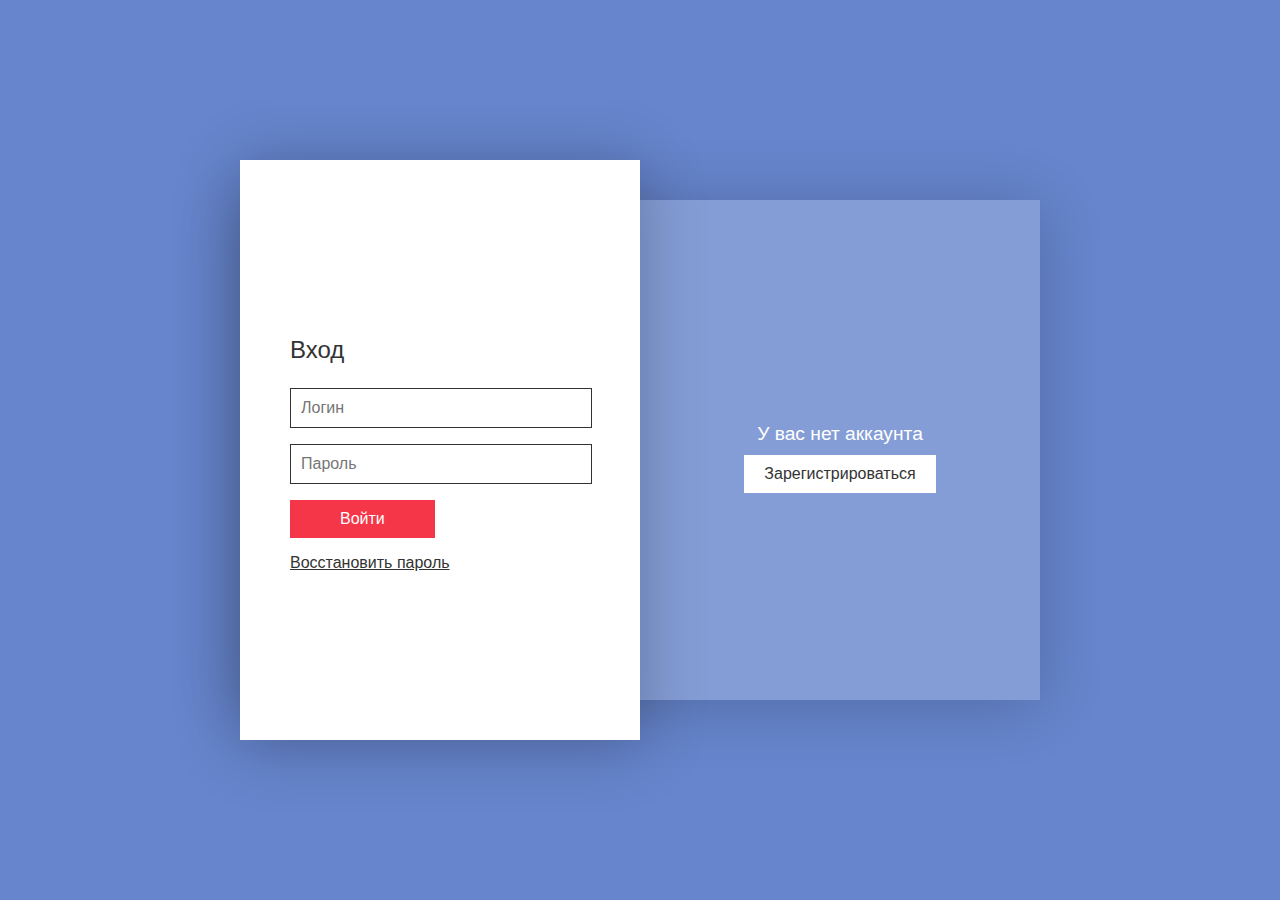
<file: index.html>
<!DOCTYPE html>
<html lang="ru">
<head>
    <meta charset="UTF-8">
    <meta http-equiv="X-UA-Compatible" content="IE=edge">
    <meta name="viewport" content="width=, initial-scale=1.0">
    <link rel="stylesheet" href="style.css">
    <script src="script.js" defer></script>
    <title>Stereo Demonstration</title>
</head>
<body>
    <article class="container">
       <div class="block">
        <section class="block__item block-item">
            <h2 class="block-item__title">У вас уже есть аккаунт</h2>
            <button class="block-item__btn signin-btn">Войти</button>
        </section>
        <section class="block__item block-item">
            <h2 class="block-item__title">У вас нет аккаунта</h2>
            <button class="block-item__btn signup-btn">Зарегистрироваться</button>
        </section>
       </div>
       <div class="form-box">
        <form action="#" class="form form_signin">
            <h3 class="form__title">Вход</h3>

            <p>
                <input type="text" class="form__input" placeholder="Логин">
            </p>
            <p>
                <input type="password" class="form__input" placeholder="Пароль">
            </p>
            <p>
                <button class="form__btn form__btn_signup"><a href="sait.html" target="_blank" class="zar" style="text-decoration: none">Войти</a></button>
            </p>
            <p>
                <a href="#" class="form__forgot">Восстановить пароль</a>   
            </p>
        </form>
        <form action="#" class="form form_signup">
            <h3 class="form__title">Регистрация</h3>

            <p>
                <input type="text" class="form__input" placeholder="Логин">
            </p>
            <p>
                <input type="email" class="form__input" placeholder="Email">
            </p>
            <p>
                <input type="password" class="form__input" placeholder="Пароль">
            </p>
            <p>
                <input type="password" class="form__input" placeholder="Подтвердите пароль">
            </p>
            <p>
                <button class="form__btn form__btn_signup"><a href="sait.html" target="_blank" class="zar" style="text-decoration: none">Зарегистрироваться</a></button>
            </p>
        </form>
       </div>
    </article>
</body>
</html>
</file>
<file: style.css>
body{
    font-family: 'Poppins', sans-serif;
    margin: 0;

    min-height: 100vh;
    display: flex;
    justify-content: center;
    align-items: center;

    background-color: #03a9;
    transition: 0.5s;
}
body.active{
    background-color: #f43648;
}
.container{
    width: 800px;
    height: 500px;
    padding: 40px 0;
    position: relative;
}
.block{
    height: 100%;
    background-color: rgba(255, 255, 255, 0.2);
    box-shadow: 0 5px 60px rgba(0, 0, 0, 0.2);

    display: flex;
    align-items: center;

}
.block-item{
    width: 50%;
}
.block-item{
    text-align: center;
}
.block-item__title{
    font-size: 1.2rem;
    font-weight: 500;
    color: #fff;
    margin-bottom: 10px;
}
.block-item__btn{
    border: none;
    cursor: pointer;
    padding: 10px 20px;
    background-color: #fff;
    color: #333;
    font-size: 16px;
    font-weight: 500;
}
.form-box{
    background-color: #fff;
    height: 100%;
    width: 50%;
    box-shadow: 0 5px 60px rgba(0, 0, 0, 0.25);

    position: absolute;
    top: 0;
    left: 0;
    z-index: 1000;

    transition: 0.5s ease-in-out;

    display: flex;
    align-items: center;

    overflow: hidden;
}
.form-box.active{
    left: 50%;
}
.form{
    width: 100%;
    padding: 50px;
    font-size: 16px;

    position: absolute;

    transition: 0.5s;
}
.form_signin{
    left: 0;
    transition-delay: 0.25s;
}
.form_signup{
    left: 100%;
    transition-delay: 0s;
}
.form-box.active .form_signin{
    left: -100%;
    transition-delay: 0s;
}
.form-box.active .form_signup{
    left: 0;
    transition-delay: 0.25s;
}
.form__title{
    font-size: 1.5rem;
    font-weight: 500;
    color: #333;
}
.form__input{
    width: 70%;
    padding: 10px;
    border: solid 1px #333;
    font-size: inherit;
}
.form__btn{
    border: none;
    cursor: pointer;
    font-size: inherit;
    background-color: #03a9f4;
    color: #fff;
    padding: 10px 50px;
}
.form__btn_signup{
    background-color: #f43648;
}
.form__forgot{
    color: #333;
}
.zar{
    color: #fff;
}

@media(max-width: 992px){
    .container{
        max-width: 400px;
        height: 650px;
        padding: 0;
        margin: 0 20px;
    }
    .block{
        display: flex;
        flex-direction: column;
        justify-content: space-between;
    }
    .block-item{
        width: 100%;
        padding: 30px 0;
    }
    .form-box{
      width: 100%;
      height: 500px;
      box-shadow: none; 

      top: 0;
    }
    .form-box.active{
        top: 150px;
        left: 0;
    }
}
</file>
